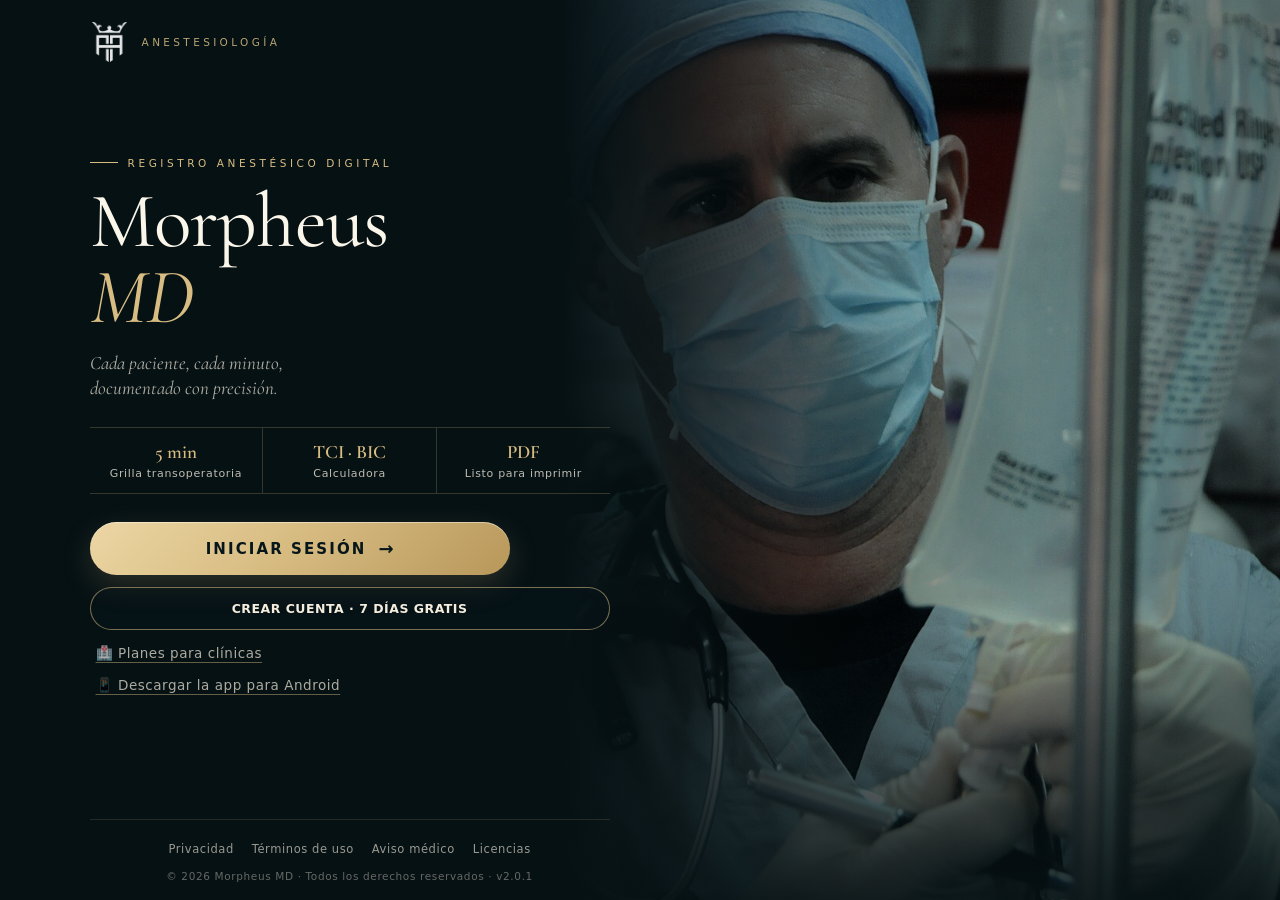
<file: index.html>
<!doctype html>
<html lang="es">
<head>
<meta charset="utf-8">
<meta name="viewport" content="width=device-width, initial-scale=1, viewport-fit=cover">
<meta name="theme-color" content="#0b5563">
<title>Morpheus MD</title>
<link rel="stylesheet" href="css/app.css">
<link rel="manifest" href="manifest.webmanifest">
<link rel="icon" type="image/png" sizes="192x192" href="img/icono-192.png">
<link rel="apple-touch-icon" href="img/icono-192.png">
<meta name="apple-mobile-web-app-capable" content="yes">
<meta name="mobile-web-app-capable" content="yes">
<meta name="apple-mobile-web-app-title" content="Morpheus MD">
<meta name="apple-mobile-web-app-status-bar-style" content="black-translucent">
</head>
<body>
<header id="barra">
  <button id="btnAtras" class="icono" aria-label="Atrás" hidden>&#8592;</button>
  <div id="titulo">Morpheus MD</div>
  <button id="btnSOS" class="icono sos" aria-label="Crisis" title="Crisis: algoritmos de emergencia" hidden>SOS</button>
  <button id="btnAjustes" class="icono" aria-label="Ajustes" title="Ajustes: perfil, firma, lugares de trabajo" hidden>&#9881;&#xFE0E;</button>
  <button id="btnMenu" class="icono" aria-label="Menú">&#8942;</button>
</header>
<nav id="secciones" hidden></nav>
<main id="vista"></main>
<div id="pie" hidden>
  <span id="estadoGuardado">Guardado</span>
  <button id="btnPdf" class="primario">Ver / PDF</button>
</div>
<div id="capa" hidden></div>
<div id="aviso" hidden></div>
<script src="lib/jspdf.umd.min.js"></script>
<script src="js/imgs.js"></script>
<script src="js/store.js"></script>
<script src="lib/supabase.js"></script>
<script src="js/nube-config.js"></script>
<script src="js/nube.js"></script>
<script src="js/cuenta.js"></script>
<script src="js/legal.js"></script>
<script src="js/calc.js"></script>
<script src="js/pistas.js"></script>
<script src="js/obs.js"></script>
<script src="js/pdf.js"></script>
<script src="js/visor.js"></script>
<script src="js/fuentes.js"></script>
<script src="js/extras.js"></script>
<script src="js/guias-datos.js"></script>
<script src="js/bloqueos-datos.js"></script>
<script src="js/crisis.js"></script>
<script src="js/app.js"></script>
<script>
  // Versión web: se instala como app y funciona sin internet (no aplica dentro de la app Android)
  if (!window.Nativo && "serviceWorker" in navigator && /^https?:/.test(location.protocol)) {
    // Si llega una versión nueva, la página se recarga sola una vez para usarla (sin tener que cerrar y abrir)
    const habia = !!navigator.serviceWorker.controller; let recargado = false;
    navigator.serviceWorker.addEventListener("controllerchange", () => { if (habia && !recargado) { recargado = true; location.reload(); } });
    window.addEventListener("load", () => navigator.serviceWorker.register("sw.js").then((r) => r.update()).catch(() => {}));
  }
</script>
</body>
</html>
</file>
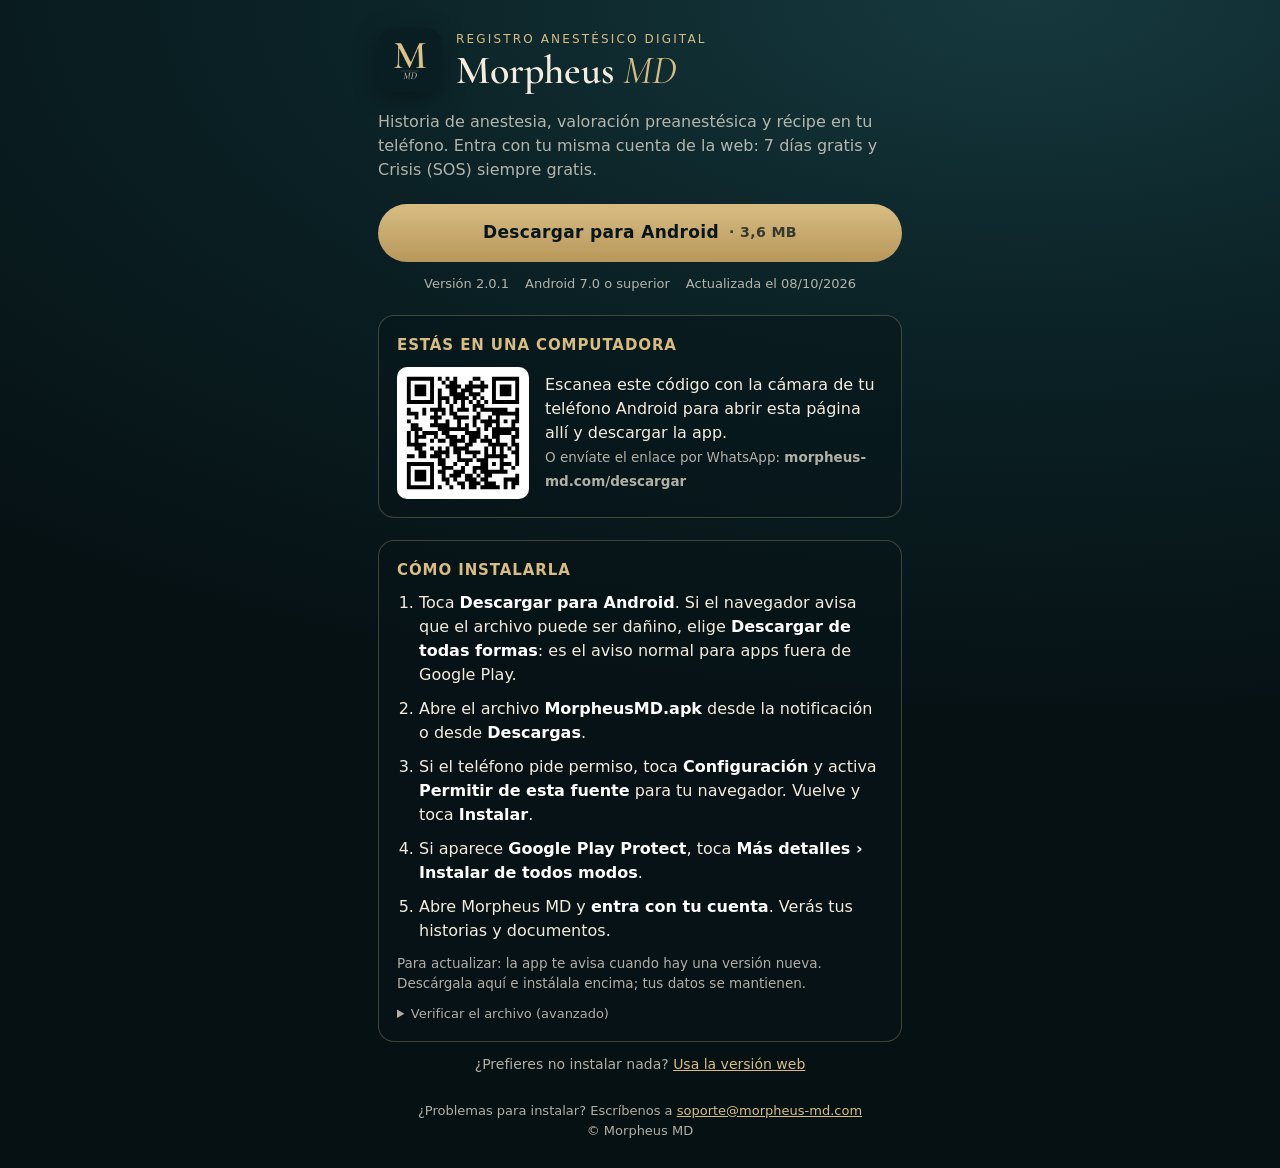
<file: descargar/index.html>
<!doctype html>
<html lang="es">
<head>
<meta charset="utf-8">
<meta name="viewport" content="width=device-width, initial-scale=1, viewport-fit=cover">
<meta name="theme-color" content="#061114">
<title>Descargar Morpheus MD para Android</title>
<meta name="description" content="Registro anestésico digital: historia de anestesia, valoración preanestésica y récipe. Descarga la app para Android.">
<meta property="og:type" content="website">
<meta property="og:url" content="https://morpheus-md.com/descargar/">
<meta property="og:title" content="Morpheus MD para Android">
<meta property="og:description" content="Historia de anestesia, valoración preanestésica y récipe en tu teléfono. 7 días gratis.">
<meta property="og:image" content="https://morpheus-md.com/img/icono-512.png">
<link rel="icon" type="image/png" sizes="192x192" href="/img/icono-192.png">
<style>
@font-face{font-family:'Cormorant';src:url(/fonts/cormorant-garamond-latin-600-normal.woff2) format('woff2');font-weight:600;font-display:swap}
@font-face{font-family:'Cormorant';src:url(/fonts/cormorant-garamond-latin-400-italic.woff2) format('woff2');font-weight:400;font-style:italic;font-display:swap}
:root{--oro:#d8bd83;--oro2:#b8975a;--crema:#f4ecdc;--suave:rgba(244,236,220,.72);--linea:rgba(216,189,131,.28)}
*{box-sizing:border-box}
html,body{margin:0}
body{min-height:100vh;color:var(--crema);font:16px/1.5 system-ui,-apple-system,"Segoe UI",Roboto,sans-serif;
  background:radial-gradient(120% 80% at 80% 0%,#16393e 0%,#0b2226 45%,#061114 100%) fixed;background-color:#061114}
main{max-width:560px;margin:0 auto;padding:calc(env(safe-area-inset-top,0px) + 28px) 18px calc(env(safe-area-inset-bottom,0px) + 28px)}
.marca{display:flex;align-items:center;gap:14px}
.marca img{width:64px;height:64px;border-radius:16px;box-shadow:0 6px 24px rgba(0,0,0,.35)}
.kicker{font-size:12px;letter-spacing:.18em;text-transform:uppercase;color:var(--oro)}
h1{font-family:Cormorant,Georgia,serif;font-weight:600;font-size:40px;line-height:1;margin:2px 0 0}
h1 i{font-weight:400;color:var(--oro)}
.lema{color:var(--suave);margin:18px 0 22px}
.boton{display:flex;align-items:center;justify-content:center;gap:10px;width:100%;padding:16px 18px;border-radius:999px;border:0;
  background:linear-gradient(180deg,var(--oro),var(--oro2));color:#07161a;font-weight:700;font-size:17px;text-decoration:none;letter-spacing:.02em}
.boton small{font-weight:600;opacity:.75}
.sec{display:block;text-align:center;margin:12px 0 0;color:var(--suave);font-size:14px}
.sec a{color:var(--oro)}
.ficha{display:flex;flex-wrap:wrap;gap:6px 16px;justify-content:center;margin:12px 0 0;font-size:13px;color:var(--suave)}
.caja{margin:22px 0 0;padding:18px;border:1px solid var(--linea);border-radius:16px;background:rgba(7,22,26,.45)}
.caja h2{font-size:15px;letter-spacing:.06em;text-transform:uppercase;color:var(--oro);margin:0 0 10px}
ol{margin:0;padding-left:22px}
li{margin:0 0 10px}
li b{color:#fff}
.nota{font-size:13.5px;color:var(--suave);margin:8px 0 0}
.qr{display:flex;gap:16px;align-items:center}
.qr svg{flex:none;width:132px;height:132px;background:#fff;border-radius:10px;padding:6px}
a{color:var(--oro)}
details{margin-top:10px;font-size:13px;color:var(--suave)}
details code{word-break:break-all;font-size:12px}
footer{margin:26px 0 0;text-align:center;font-size:13px;color:var(--suave)}
[hidden]{display:none!important}
</style>
</head>
<body>
<main>
  <div class="marca"><img src="/img/icono-192.png" alt=""><div><div class="kicker">Registro anestésico digital</div><h1>Morpheus <i>MD</i></h1></div></div>
  <p class="lema">Historia de anestesia, valoración preanestésica y récipe en tu teléfono. Entra con tu misma cuenta de la web: 7 días gratis y Crisis (SOS) siempre gratis.</p>

  <section id="enIos" class="caja" hidden>
    <h2>¿Usas iPhone?</h2>
    <p style="margin:0">La app es para Android. En iPhone usa la versión web: abre <a href="/">morpheus-md.com</a> en Safari, toca <b>Compartir › Agregar a inicio</b> y queda como una app más.</p>
  </section>

  <div id="bloqueDescarga">
    <a class="boton" id="btnDescargar" href="/descargar/MorpheusMD.apk" download="MorpheusMD.apk">Descargar para Android <small>· 3,6 MB</small></a>
    <div class="ficha"><span>Versión 2.0.1</span><span>Android 7.0 o superior</span><span>Actualizada el 08/10/2026</span></div>
  </div>

  <section id="enPc" class="caja" hidden>
    <h2>Estás en una computadora</h2>
    <div class="qr"><svg role="img" aria-label="Código QR: morpheus-md.com/descargar" version="1.1" viewBox="0 0 31 31" xmlns="http://www.w3.org/2000/svg"><path d="M1,1H2V2H1zM2,1H3V2H2zM3,1H4V2H3zM4,1H5V2H4zM5,1H6V2H5zM6,1H7V2H6zM7,1H8V2H7zM9,1H10V2H9zM11,1H12V2H11zM13,1H14V2H13zM18,1H19V2H18zM19,1H20V2H19zM23,1H24V2H23zM24,1H25V2H24zM25,1H26V2H25zM26,1H27V2H26zM27,1H28V2H27zM28,1H29V2H28zM29,1H30V2H29zM1,2H2V3H1zM7,2H8V3H7zM10,2H11V3H10zM12,2H13V3H12zM13,2H14V3H13zM17,2H18V3H17zM20,2H21V3H20zM23,2H24V3H23zM29,2H30V3H29zM1,3H2V4H1zM3,3H4V4H3zM4,3H5V4H4zM5,3H6V4H5zM7,3H8V4H7zM11,3H12V4H11zM12,3H13V4H12zM13,3H14V4H13zM14,3H15V4H14zM16,3H17V4H16zM17,3H18V4H17zM18,3H19V4H18zM19,3H20V4H19zM20,3H21V4H20zM21,3H22V4H21zM23,3H24V4H23zM25,3H26V4H25zM26,3H27V4H26zM27,3H28V4H27zM29,3H30V4H29zM1,4H2V5H1zM3,4H4V5H3zM4,4H5V5H4zM5,4H6V5H5zM7,4H8V5H7zM9,4H10V5H9zM12,4H13V5H12zM13,4H14V5H13zM15,4H16V5H15zM16,4H17V5H16zM17,4H18V5H17zM20,4H21V5H20zM23,4H24V5H23zM25,4H26V5H25zM26,4H27V5H26zM27,4H28V5H27zM29,4H30V5H29zM1,5H2V6H1zM3,5H4V6H3zM4,5H5V6H4zM5,5H6V6H5zM7,5H8V6H7zM9,5H10V6H9zM12,5H13V6H12zM13,5H14V6H13zM14,5H15V6H14zM15,5H16V6H15zM17,5H18V6H17zM18,5H19V6H18zM19,5H20V6H19zM23,5H24V6H23zM25,5H26V6H25zM26,5H27V6H26zM27,5H28V6H27zM29,5H30V6H29zM1,6H2V7H1zM7,6H8V7H7zM9,6H10V7H9zM10,6H11V7H10zM11,6H12V7H11zM13,6H14V7H13zM14,6H15V7H14zM15,6H16V7H15zM16,6H17V7H16zM18,6H19V7H18zM20,6H21V7H20zM23,6H24V7H23zM29,6H30V7H29zM1,7H2V8H1zM2,7H3V8H2zM3,7H4V8H3zM4,7H5V8H4zM5,7H6V8H5zM6,7H7V8H6zM7,7H8V8H7zM9,7H10V8H9zM11,7H12V8H11zM13,7H14V8H13zM15,7H16V8H15zM17,7H18V8H17zM19,7H20V8H19zM21,7H22V8H21zM23,7H24V8H23zM24,7H25V8H24zM25,7H26V8H25zM26,7H27V8H26zM27,7H28V8H27zM28,7H29V8H28zM29,7H30V8H29zM9,8H10V9H9zM12,8H13V9H12zM15,8H16V9H15zM18,8H19V9H18zM19,8H20V9H19zM20,8H21V9H20zM1,9H2V10H1zM5,9H6V10H5zM7,9H8V10H7zM8,9H9V10H8zM9,9H10V10H9zM10,9H11V10H10zM12,9H13V10H12zM14,9H15V10H14zM15,9H16V10H15zM16,9H17V10H16zM18,9H19V10H18zM20,9H21V10H20zM21,9H22V10H21zM22,9H23V10H22zM23,9H24V10H23zM24,9H25V10H24zM25,9H26V10H25zM26,9H27V10H26zM29,9H30V10H29zM1,10H2V11H1zM2,10H3V11H2zM3,10H4V11H3zM5,10H6V11H5zM8,10H9V11H8zM10,10H11V11H10zM12,10H13V11H12zM13,10H14V11H13zM19,10H20V11H19zM23,10H24V11H23zM24,10H25V11H24zM25,10H26V11H25zM26,10H27V11H26zM27,10H28V11H27zM28,10H29V11H28zM29,10H30V11H29zM3,11H4V12H3zM7,11H8V12H7zM8,11H9V12H8zM9,11H10V12H9zM13,11H14V12H13zM14,11H15V12H14zM15,11H16V12H15zM16,11H17V12H16zM18,11H19V12H18zM19,11H20V12H19zM22,11H23V12H22zM24,11H25V12H24zM29,11H30V12H29zM1,12H2V13H1zM8,12H9V13H8zM11,12H12V13H11zM14,12H15V13H14zM18,12H19V13H18zM20,12H21V13H20zM21,12H22V13H21zM22,12H23V13H22zM23,12H24V13H23zM24,12H25V13H24zM26,12H27V13H26zM28,12H29V13H28zM29,12H30V13H29zM2,13H3V14H2zM3,13H4V14H3zM7,13H8V14H7zM8,13H9V14H8zM9,13H10V14H9zM10,13H11V14H10zM11,13H12V14H11zM14,13H15V14H14zM16,13H17V14H16zM18,13H19V14H18zM21,13H22V14H21zM22,13H23V14H22zM24,13H25V14H24zM28,13H29V14H28zM2,14H3V15H2zM3,14H4V15H3zM4,14H5V15H4zM9,14H10V15H9zM10,14H11V15H10zM11,14H12V15H11zM12,14H13V15H12zM13,14H14V15H13zM14,14H15V15H14zM15,14H16V15H15zM16,14H17V15H16zM19,14H20V15H19zM21,14H22V15H21zM23,14H24V15H23zM24,14H25V15H24zM25,14H26V15H25zM26,14H27V15H26zM27,14H28V15H27zM28,14H29V15H28zM29,14H30V15H29zM1,15H2V16H1zM3,15H4V16H3zM5,15H6V16H5zM6,15H7V16H6zM7,15H8V16H7zM8,15H9V16H8zM10,15H11V16H10zM11,15H12V16H11zM16,15H17V16H16zM17,15H18V16H17zM18,15H19V16H18zM19,15H20V16H19zM23,15H24V16H23zM24,15H25V16H24zM25,15H26V16H25zM26,15H27V16H26zM27,15H28V16H27zM29,15H30V16H29zM1,16H2V17H1zM3,16H4V17H3zM4,16H5V17H4zM5,16H6V17H5zM8,16H9V17H8zM11,16H12V17H11zM12,16H13V17H12zM13,16H14V17H13zM15,16H16V17H15zM17,16H18V17H17zM18,16H19V17H18zM19,16H20V17H19zM21,16H22V17H21zM23,16H24V17H23zM24,16H25V17H24zM28,16H29V17H28zM29,16H30V17H29zM1,17H2V18H1zM3,17H4V18H3zM7,17H8V18H7zM9,17H10V18H9zM10,17H11V18H10zM12,17H13V18H12zM13,17H14V18H13zM14,17H15V18H14zM15,17H16V18H15zM17,17H18V18H17zM18,17H19V18H18zM20,17H21V18H20zM21,17H22V18H21zM22,17H23V18H22zM24,17H25V18H24zM28,17H29V18H28zM1,18H2V19H1zM2,18H3V19H2zM3,18H4V19H3zM4,18H5V19H4zM5,18H6V19H5zM12,18H13V19H12zM13,18H14V19H13zM16,18H17V19H16zM17,18H18V19H17zM22,18H23V19H22zM23,18H24V19H23zM24,18H25V19H24zM25,18H26V19H25zM26,18H27V19H26zM28,18H29V19H28zM29,18H30V19H29zM3,19H4V20H3zM4,19H5V20H4zM7,19H8V20H7zM9,19H10V20H9zM11,19H12V20H11zM13,19H14V20H13zM14,19H15V20H14zM15,19H16V20H15zM16,19H17V20H16zM21,19H22V20H21zM23,19H24V20H23zM25,19H26V20H25zM27,19H28V20H27zM29,19H30V20H29zM4,20H5V21H4zM5,20H6V21H5zM8,20H9V21H8zM9,20H10V21H9zM10,20H11V21H10zM11,20H12V21H11zM13,20H14V21H13zM14,20H15V21H14zM16,20H17V21H16zM17,20H18V21H17zM18,20H19V21H18zM19,20H20V21H19zM21,20H22V21H21zM23,20H24V21H23zM25,20H26V21H25zM28,20H29V21H28zM29,20H30V21H29zM1,21H2V22H1zM2,21H3V22H2zM4,21H5V22H4zM5,21H6V22H5zM7,21H8V22H7zM8,21H9V22H8zM9,21H10V22H9zM11,21H12V22H11zM14,21H15V22H14zM18,21H19V22H18zM21,21H22V22H21zM22,21H23V22H22zM23,21H24V22H23zM24,21H25V22H24zM25,21H26V22H25zM26,21H27V22H26zM29,21H30V22H29zM9,22H10V23H9zM10,22H11V23H10zM14,22H15V23H14zM15,22H16V23H15zM16,22H17V23H16zM17,22H18V23H17zM19,22H20V23H19zM20,22H21V23H20zM21,22H22V23H21zM25,22H26V23H25zM29,22H30V23H29zM1,23H2V24H1zM2,23H3V24H2zM3,23H4V24H3zM4,23H5V24H4zM5,23H6V24H5zM6,23H7V24H6zM7,23H8V24H7zM9,23H10V24H9zM10,23H11V24H10zM13,23H14V24H13zM16,23H17V24H16zM20,23H21V24H20zM21,23H22V24H21zM23,23H24V24H23zM25,23H26V24H25zM26,23H27V24H26zM27,23H28V24H27zM29,23H30V24H29zM1,24H2V25H1zM7,24H8V25H7zM10,24H11V25H10zM11,24H12V25H11zM12,24H13V25H12zM15,24H16V25H15zM18,24H19V25H18zM19,24H20V25H19zM20,24H21V25H20zM21,24H22V25H21zM25,24H26V25H25zM28,24H29V25H28zM1,25H2V26H1zM3,25H4V26H3zM4,25H5V26H4zM5,25H6V26H5zM7,25H8V26H7zM9,25H10V26H9zM10,25H11V26H10zM13,25H14V26H13zM14,25H15V26H14zM15,25H16V26H15zM18,25H19V26H18zM20,25H21V26H20zM21,25H22V26H21zM22,25H23V26H22zM23,25H24V26H23zM24,25H25V26H24zM25,25H26V26H25zM26,25H27V26H26zM1,26H2V27H1zM3,26H4V27H3zM4,26H5V27H4zM5,26H6V27H5zM7,26H8V27H7zM10,26H11V27H10zM12,26H13V27H12zM13,26H14V27H13zM14,26H15V27H14zM16,26H17V27H16zM17,26H18V27H17zM19,26H20V27H19zM21,26H22V27H21zM22,26H23V27H22zM29,26H30V27H29zM1,27H2V28H1zM3,27H4V28H3zM4,27H5V28H4zM5,27H6V28H5zM7,27H8V28H7zM10,27H11V28H10zM11,27H12V28H11zM13,27H14V28H13zM16,27H17V28H16zM17,27H18V28H17zM18,27H19V28H18zM20,27H21V28H20zM21,27H22V28H21zM26,27H27V28H26zM27,27H28V28H27zM28,27H29V28H28zM29,27H30V28H29zM1,28H2V29H1zM7,28H8V29H7zM11,28H12V29H11zM14,28H15V29H14zM15,28H16V29H15zM17,28H18V29H17zM18,28H19V29H18zM19,28H20V29H19zM21,28H22V29H21zM22,28H23V29H22zM23,28H24V29H23zM26,28H27V29H26zM28,28H29V29H28zM29,28H30V29H29zM1,29H2V30H1zM2,29H3V30H2zM3,29H4V30H3zM4,29H5V30H4zM5,29H6V30H5zM6,29H7V30H6zM7,29H8V30H7zM9,29H10V30H9zM12,29H13V30H12zM15,29H16V30H15zM17,29H18V30H17zM18,29H19V30H18zM20,29H21V30H20zM21,29H22V30H21zM22,29H23V30H22zM23,29H24V30H23zM24,29H25V30H24zM26,29H27V30H26zM28,29H29V30H28z" id="qr-path" fill="#000000" fill-opacity="1" fill-rule="nonzero" stroke="none"/></svg><p style="margin:0">Escanea este código con la cámara de tu teléfono Android para abrir esta página allí y descargar la app.<br><span class="nota">O envíate el enlace por WhatsApp: <b>morpheus-md.com/descargar</b></span></p></div>
  </section>

  <section class="caja">
    <h2>Cómo instalarla</h2>
    <ol>
      <li>Toca <b>Descargar para Android</b>. Si el navegador avisa que el archivo puede ser dañino, elige <b>Descargar de todas formas</b>: es el aviso normal para apps fuera de Google Play.</li>
      <li>Abre el archivo <b>MorpheusMD.apk</b> desde la notificación o desde <b>Descargas</b>.</li>
      <li>Si el teléfono pide permiso, toca <b>Configuración</b> y activa <b>Permitir de esta fuente</b> para tu navegador. Vuelve y toca <b>Instalar</b>.</li>
      <li>Si aparece <b>Google Play Protect</b>, toca <b>Más detalles › Instalar de todos modos</b>.</li>
      <li>Abre Morpheus MD y <b>entra con tu cuenta</b>. Verás tus historias y documentos.</li>
    </ol>
    <p class="nota">Para actualizar: la app te avisa cuando hay una versión nueva. Descárgala aquí e instálala encima; tus datos se mantienen.</p>
    <details><summary>Verificar el archivo (avanzado)</summary><p>SHA-256 de MorpheusMD.apk 2.0.1:<br><code>479e29d07cc01ac89b87a7c1489124131b8cde2b0f2363e4a2d1603e81bd4165</code></p></details>
  </section>

  <p class="sec">¿Prefieres no instalar nada? <a href="/">Usa la versión web</a></p>
  <footer>¿Problemas para instalar? Escríbenos a <a href="mailto:soporte@morpheus-md.com">soporte@morpheus-md.com</a><br>© Morpheus MD</footer>
</main>
<script>
(function () {
  var ua = navigator.userAgent || '';
  var android = /Android/i.test(ua);
  var ios = /iPhone|iPad|iPod/i.test(ua) || (navigator.platform === 'MacIntel' && navigator.maxTouchPoints > 1);
  if (ios) { document.getElementById('enIos').hidden = false; document.getElementById('bloqueDescarga').hidden = true; }
  else if (!android) document.getElementById('enPc').hidden = false;
})();
</script>
</body>
</html>
</file>
<file: css/app.css>
[hidden]{display:none!important}
:root{
  --pri:#0b5563; --pri2:#0e7285; --acento:#e8f4f6; --fondo:#f3f6f7; --tarjeta:#fff;
  --texto:#1b2528; --suave:#5f6f74; --borde:#d5dfe2; --peligro:#b3261e; --ok:#1e7d3a;
  --radio:12px;
}
*{box-sizing:border-box;-webkit-tap-highlight-color:transparent}
html,body{margin:0;padding:0;background:var(--fondo);color:var(--texto);
  font-family:system-ui,-apple-system,"Segoe UI",Roboto,sans-serif;font-size:16px}
button{font:inherit;cursor:pointer}
#barra{position:sticky;top:0;z-index:20;display:flex;align-items:center;gap:6px;
  background:var(--pri);color:#fff;padding:10px 8px;min-height:56px;padding-top:max(10px,env(safe-area-inset-top))}
#titulo{flex:1;font-weight:600;font-size:18px;white-space:nowrap;overflow:hidden;text-overflow:ellipsis;padding-left:6px}
.icono{background:none;border:0;color:inherit;font-size:24px;width:44px;height:44px;border-radius:50%}
.icono:active{background:rgba(255,255,255,.15)}
#secciones{position:sticky;top:56px;z-index:19;display:flex;gap:6px;overflow-x:auto;
  background:#fff;padding:8px;border-bottom:1px solid var(--borde);scrollbar-width:none}
#secciones::-webkit-scrollbar{display:none}
#secciones button{flex:0 0 auto;border:1px solid var(--borde);background:#fff;border-radius:18px;
  padding:6px 12px;font-size:14px;color:var(--texto)}
#secciones button.activo{background:var(--pri);border-color:var(--pri);color:#fff}
#vista{padding:12px 12px 96px;max-width:760px;margin:0 auto}
#pie{position:fixed;left:0;right:0;bottom:0;z-index:20;display:flex;align-items:center;gap:10px;
  background:#fff;border-top:1px solid var(--borde);padding:10px 14px;padding-bottom:max(10px,env(safe-area-inset-bottom))}
#estadoGuardado{flex:1;color:var(--suave);font-size:13px}
.primario{background:var(--pri);color:#fff;border:0;border-radius:10px;padding:11px 20px;font-weight:600}
.primario:active{background:var(--pri2)}
.secundario{background:#fff;color:var(--pri);border:1px solid var(--pri);border-radius:10px;padding:10px 16px;font-weight:600}
.peligro{background:#fff;color:var(--peligro);border:1px solid var(--peligro);border-radius:10px;padding:10px 16px}
.chico{padding:6px 10px;font-size:13px;border-radius:8px}

.tarjeta{background:var(--tarjeta);border-radius:var(--radio);padding:14px;margin-bottom:12px;
  box-shadow:0 1px 2px rgba(0,0,0,.06);border:1px solid #e3eaec}
.tarjeta h2{margin:0 0 12px;font-size:16px;color:var(--pri);text-transform:uppercase;letter-spacing:.3px}
.tarjeta h3{margin:14px 0 8px;font-size:14px;color:var(--suave)}
.rejilla{display:grid;grid-template-columns:repeat(auto-fill,minmax(140px,1fr));gap:10px}
.rejilla.ancha{grid-template-columns:repeat(auto-fill,minmax(220px,1fr))}
.campo{display:flex;flex-direction:column;gap:4px;min-width:0}
.campo.completo{grid-column:1/-1}
.campo>span{font-size:12.5px;color:var(--suave);font-weight:500}
.campo input,.campo select,.campo textarea{font:inherit;font-size:16px;padding:10px;border:1px solid var(--borde);
  border-radius:9px;background:#fff;color:var(--texto);width:100%;min-width:0}
.campo input:focus,.campo select:focus,.campo textarea:focus{outline:2px solid var(--pri2);border-color:transparent}
.campo textarea{min-height:90px;resize:vertical}
.con-unidad{display:flex;align-items:center;gap:6px}
.con-unidad input{flex:1}
.con-unidad em{font-style:normal;color:var(--suave);font-size:13px;white-space:nowrap}
.calc input{background:var(--acento)}
.nota{font-size:12.5px;color:var(--suave);margin:6px 0 0}

.opciones{display:flex;flex-wrap:wrap;gap:8px}
.opcion{border:1px solid var(--borde);background:#fff;border-radius:22px;padding:8px 14px;font-size:15px;color:var(--texto);
  display:inline-flex;align-items:center;gap:6px;user-select:none}
.opcion.sel{background:var(--pri);color:#fff;border-color:var(--pri)}
.opcion img{height:44px;border-radius:6px;background:#fff}
.opcion.img{flex-direction:column;border-radius:12px;padding:8px}
.grupo{margin-bottom:12px}
.grupo>.etq{font-size:12.5px;color:var(--suave);font-weight:500;margin-bottom:6px}
.check{display:flex;align-items:center;gap:10px;padding:9px 4px;border-bottom:1px solid #eef2f3;font-size:15px}
.check:last-child{border-bottom:0}
.check input[type=checkbox]{width:22px;height:22px;accent-color:var(--pri);flex:0 0 auto}
.check .det{flex:1;display:flex;gap:6px;align-items:center}
.check .det input{flex:1;font:inherit;font-size:15px;padding:8px;border:1px solid var(--borde);border-radius:8px;min-width:0}
.check .det em{font-style:normal;color:var(--suave);font-size:13px}
.check label{flex:0 0 auto;min-width:120px}
.subbloque{border-left:3px solid var(--acento);padding-left:10px;margin:8px 0 4px}

.tabla{width:100%;border-collapse:collapse;font-size:14px}
.tabla th,.tabla td{border:1px solid var(--borde);padding:0;text-align:center}
.tabla th{background:var(--acento);font-weight:600;padding:6px 4px;font-size:12.5px}
.tabla td.etq{text-align:left;padding:6px;font-size:13px;background:#fafcfc;white-space:nowrap}
.tabla td input{width:100%;border:0;padding:9px 4px;font:inherit;font-size:15px;text-align:center;background:transparent;min-width:44px}
.tabla td input:focus{outline:2px solid var(--pri2)}
.tabla tr.sub td{background:#f0f4f5;font-weight:600;padding:7px 4px}
.tabla tr.total td{background:var(--pri);color:#fff;font-weight:600;padding:7px 4px}
.desplaza{overflow-x:auto}

.lista{list-style:none;margin:0;padding:0}
.item{background:#fff;border:1px solid #e3eaec;border-radius:12px;padding:12px 14px;margin-bottom:10px;display:flex;gap:10px;align-items:center}
.item .txt{flex:1;min-width:0}
.item b{display:block;white-space:nowrap;overflow:hidden;text-overflow:ellipsis}
.item small{color:var(--suave);display:block;margin-top:2px;white-space:nowrap;overflow:hidden;text-overflow:ellipsis}
.buscar{width:100%;font:inherit;padding:12px 14px;border:1px solid var(--borde);border-radius:12px;margin-bottom:12px;background:#fff}
.fab{position:fixed;right:18px;bottom:22px;z-index:21;background:var(--pri);color:#fff;border:0;border-radius:18px;
  padding:16px 22px;font-size:16px;font-weight:600;box-shadow:0 4px 12px rgba(0,0,0,.25)}
.vacio{text-align:center;color:var(--suave);padding:40px 20px}
.vacio b{display:block;font-size:18px;color:var(--texto);margin-bottom:6px}

#capa{position:fixed;inset:0;z-index:40;background:rgba(0,0,0,.45);display:flex;align-items:flex-end;justify-content:center}
.hoja{background:#fff;width:100%;max-width:640px;max-height:92vh;overflow:auto;border-radius:18px 18px 0 0;padding:16px;
  padding-bottom:max(16px,env(safe-area-inset-bottom))}
.hoja h2{margin:0 0 12px;font-size:18px}
.hoja .acciones{display:flex;gap:10px;justify-content:flex-end;margin-top:14px;flex-wrap:wrap}
.menu button{display:block;width:100%;text-align:left;background:none;border:0;padding:14px 8px;font-size:16px;border-bottom:1px solid #eef2f3;color:var(--texto)}
#aviso{position:fixed;left:50%;bottom:90px;transform:translateX(-50%);z-index:50;background:#263238;color:#fff;
  padding:10px 16px;border-radius:10px;font-size:14px;max-width:90vw}

.segmento{display:flex;border:1px solid var(--pri);border-radius:10px;overflow:hidden}
.segmento button{flex:1;border:0;background:#fff;color:var(--pri);padding:9px 4px;font-size:14px}
.segmento button.sel{background:var(--pri);color:#fff}
.registro{display:flex;align-items:center;gap:10px;padding:10px;border:1px solid #e3eaec;border-radius:10px;margin-bottom:8px;background:#fff}
.registro .hora{font-weight:700;color:var(--pri);min-width:52px}
.registro .datos{flex:1;font-size:13.5px;color:var(--texto);line-height:1.35}
.grafica{width:100%;background:#fff;border:1px solid var(--borde);border-radius:10px}
.fila-btn{display:flex;gap:8px;flex-wrap:wrap;margin-top:10px}
.firma{width:100%;height:190px;border:1px dashed var(--pri);border-radius:10px;background:#fff;touch-action:none;display:block}
.firma-img{max-width:100%;max-height:140px;border:1px solid var(--borde);border-radius:8px;background:#fff}
.logo-prev{height:56px;max-width:120px;object-fit:contain;border:1px solid var(--borde);border-radius:8px;background:#fff;padding:4px}
.chipsede{display:inline-block;font-size:11.5px;background:var(--acento);color:var(--pri);padding:2px 8px;border-radius:10px;margin-top:4px}
.leyenda{font-size:12px;color:var(--suave);display:flex;gap:12px;flex-wrap:wrap;margin-top:6px}
.leyenda i{font-style:normal;font-weight:700}
.check{flex-wrap:wrap}
.check .det{flex:1 1 170px;min-width:0}
.con-unidad input[type=time]{min-width:112px}
.rejilla.tiempos{grid-template-columns:repeat(auto-fill,minmax(230px,1fr))}
.check .det{flex:1 1 110px}
.tabla{table-layout:fixed}
.tabla td.etq{white-space:normal;word-break:break-word;line-height:1.2}
.tabla th input{width:100%;min-width:0;border:0;background:transparent;text-align:center}
.tabla td input{min-width:0}
.tabla.ab{min-width:600px}
.tabla tr.total td{font-size:12.5px}

.formula{background:#f4f8f9;border:1px solid var(--borde);border-left:4px solid var(--pri);border-radius:8px;padding:10px 12px;margin:10px 0;font-family:ui-monospace,Menlo,Consolas,monospace;font-size:13.5px;white-space:pre-wrap;color:var(--texto)}

.pista{border:1px solid #e3eaec;border-left:5px solid #607d8b;border-radius:10px;padding:10px 12px;margin-bottom:12px;background:#fff}
.pista-t{display:flex;justify-content:space-between;gap:8px;font-weight:600;margin-bottom:8px;color:var(--suave)}
.pista-t b{font-size:15px}
.punto{display:inline-block;width:10px;height:10px;border-radius:50%;margin-right:2px}
.evento{display:flex;align-items:center;gap:10px;padding:6px 0;border-bottom:1px solid #eef2f3;font-size:14px}
.evento span{flex:1}
.evento .icono{width:34px;height:34px;font-size:16px;color:var(--pri)}
.selpista{font:inherit;font-size:16px;padding:10px;border:1px solid var(--borde);border-radius:9px;width:100%;background:#fff}

#visor{position:fixed;inset:0;z-index:45;background:#525659;display:flex;flex-direction:column}
.vs-barra{display:flex;align-items:center;gap:4px;background:var(--pri);color:#fff;padding:6px 6px;padding-top:max(6px,env(safe-area-inset-top));min-height:52px}
.vs-tit{flex:1;font-weight:600;font-size:15px;white-space:nowrap;overflow:hidden;text-overflow:ellipsis}
#vsZoom{font-size:13px;min-width:44px;text-align:center}
.vs-area{flex:1;overflow:auto;-webkit-overflow-scrolling:touch;touch-action:pan-x pan-y}
.vs-hojas{width:100%;padding:10px;box-sizing:border-box}
.vs-hoja{background:#fff;margin:0 auto 12px;box-shadow:0 2px 8px rgba(0,0,0,.4);width:100%}
.vs-hoja canvas{width:100%;height:100%;display:block}
.vs-cargando{color:#fff;text-align:center;padding:60px 20px;font-size:15px;line-height:1.5}
.vs-acciones{display:grid;grid-template-columns:repeat(4,1fr);gap:6px;background:#fff;padding:8px;padding-bottom:max(8px,env(safe-area-inset-bottom))}
.vs-acciones button{padding:8px 2px;font-size:12px;line-height:1.2;display:flex;flex-direction:column;align-items:center;gap:3px;min-width:0}
.vs-acciones button i{font-style:normal;font-size:20px}

/* ---------- Bienvenida ---------- */
@font-face{font-family:'Cormorant';src:url(../fonts/cormorant-garamond-latin-400-normal.woff2) format('woff2');font-weight:400;font-style:normal;font-display:swap}
@font-face{font-family:'Cormorant';src:url(../fonts/cormorant-garamond-latin-400-italic.woff2) format('woff2');font-weight:400;font-style:italic;font-display:swap}
@font-face{font-family:'Cormorant';src:url(../fonts/cormorant-garamond-latin-600-normal.woff2) format('woff2');font-weight:600;font-style:normal;font-display:swap}
#bienvenida{--oro:#d8bd83;--oro2:#b8975a;--crema:#f4ecdc;--tinta:#07161a;
  position:fixed;inset:0;z-index:30;overflow-y:auto;color:var(--crema);
  background:radial-gradient(120% 80% at 80% 10%,#16393e 0%,#0b2226 45%,#061114 100%);
  display:flex;flex-direction:column;padding:calc(var(--sa-top,0px) + 22px) 26px calc(var(--sa-bottom,0px) + 18px)}
#bienvenida .bv-fondo{position:absolute;inset:0;pointer-events:none;overflow:hidden}
#bienvenida .bv-fondo svg{position:absolute;right:-8%;top:0;height:100%;width:auto;min-width:100%;opacity:.95}
#bienvenida .bv-fondo::after{content:"";position:absolute;inset:0;
  background:linear-gradient(180deg,rgba(6,17,20,0) 30%,rgba(6,17,20,.72) 62%,#061114 92%)}
#bienvenida>*:not(.bv-fondo):not(.bv-foto){position:relative;z-index:1}
.bv-top{display:flex;align-items:center;gap:12px}
.bv-top img{height:40px;width:40px;object-fit:contain;opacity:.9}
.bv-top span{font-size:10.5px;letter-spacing:.32em;text-transform:uppercase;color:var(--oro);opacity:.85}
.bv-centro{margin-top:auto;padding-top:40px}
.bv-kicker{display:flex;align-items:center;gap:10px;font-size:10.5px;letter-spacing:.34em;text-transform:uppercase;color:var(--oro)}
.bv-kicker::before{content:"";width:28px;height:1px;background:var(--oro)}
.bv-titulo{font-family:'Cormorant',Georgia,'Noto Serif',serif;font-weight:400;font-size:52px;line-height:.98;margin:14px 0 14px;letter-spacing:-.01em;color:#fbf6ea}
.bv-titulo i{font-style:italic;color:var(--oro)}
.bv-lema{font-family:'Cormorant',Georgia,serif;font-style:italic;font-size:19px;line-height:1.35;color:rgba(244,236,220,.72);margin:0;max-width:30ch}
.bv-rasgos{display:flex;margin:26px 0 28px;border-top:1px solid rgba(216,189,131,.22);border-bottom:1px solid rgba(216,189,131,.22)}
.bv-rasgos div{flex:1;padding:12px 4px;text-align:center;font-size:11px;letter-spacing:.06em;color:rgba(244,236,220,.78);line-height:1.3}
.bv-rasgos div+div{border-left:1px solid rgba(216,189,131,.22)}
.bv-rasgos b{display:block;font-family:'Cormorant',Georgia,serif;font-weight:600;font-size:19px;letter-spacing:0;color:var(--oro);margin-bottom:2px}
.bv-entrar{width:100%;display:flex;align-items:center;justify-content:center;gap:12px;border:0;border-radius:999px;padding:16px 22px;
  font-size:15px;font-weight:600;letter-spacing:.14em;text-transform:uppercase;color:var(--tinta);
  background:linear-gradient(135deg,#ecd6a4 0%,#d8bd83 45%,#b8975a 100%);box-shadow:0 10px 30px rgba(216,189,131,.18),inset 0 1px 0 rgba(255,255,255,.45)}
.bv-entrar:active{transform:scale(.985)}
.bv-entrar span{font-size:18px;letter-spacing:0}
.bv-sec{display:block;margin:14px auto 0;background:none;border:0;color:rgba(244,236,220,.7);font-size:13.5px;letter-spacing:.04em;text-decoration:underline;text-underline-offset:4px;text-decoration-color:rgba(216,189,131,.45)}
.bv-fila{display:flex;gap:10px;margin-top:12px}
.bv-borde{flex:1;min-width:0;border:1px solid rgba(216,189,131,.55);border-radius:999px;padding:13px 6px;background:rgba(7,22,26,.35);
  color:var(--crema);font-size:clamp(11px,3.2vw,12.5px);font-weight:600;letter-spacing:.04em;text-transform:uppercase;white-space:nowrap}
.bv-borde:active{background:rgba(216,189,131,.14)}
.bv-ayuda{margin:12px 4px 0;text-align:center;font-size:12.5px;line-height:1.4;color:rgba(244,236,220,.62)}
.bv-links2{display:flex;flex-wrap:wrap;justify-content:center;gap:4px 18px;margin-top:12px}
.bv-links2 button{background:none;border:0;padding:6px 2px;color:rgba(244,236,220,.75);font-size:13px;letter-spacing:.04em;text-decoration:underline;text-underline-offset:4px;text-decoration-color:rgba(216,189,131,.45)}
button.enlace{background:none;border:0;padding:0;color:var(--pri);font:inherit;text-decoration:underline;text-underline-offset:3px}
ol.pasos{margin:0 0 8px;padding-left:20px;line-height:1.5}ol.pasos li{margin-bottom:6px}
.bv-pie{margin-top:30px;padding-top:16px;border-top:1px solid rgba(216,189,131,.14);text-align:center}
.bv-links{display:flex;flex-wrap:wrap;justify-content:center;gap:4px 14px}
.bv-links button{background:none;border:0;padding:6px 2px;color:rgba(244,236,220,.62);font-size:11.5px;letter-spacing:.05em}
.bv-links button:active{color:var(--oro)}
.bv-copy{margin-top:8px;font-size:10.5px;letter-spacing:.06em;color:rgba(244,236,220,.4)}
.hoja.legal h2{font-family:'Cormorant',Georgia,serif;font-weight:600;font-size:24px;color:var(--pri)}
.hoja.legal p{line-height:1.5;font-size:14.5px;color:#2a3538;margin:0 0 10px}
@media (prefers-reduced-motion:no-preference){
  #bienvenida .bv-centro>*,#bienvenida .bv-pie{animation:bvSube .9s cubic-bezier(.2,.7,.2,1) both}
  #bienvenida .bv-centro>*:nth-child(2){animation-delay:.08s}#bienvenida .bv-centro>*:nth-child(3){animation-delay:.16s}
  #bienvenida .bv-centro>*:nth-child(4){animation-delay:.24s}#bienvenida .bv-centro>*:nth-child(5){animation-delay:.32s}
  #bienvenida .bv-pie{animation-delay:.45s}
  #bienvenida .bv-fondo svg{animation:bvAparece 1.6s ease both}
}
@keyframes bvSube{from{opacity:0;transform:translateY(14px)}to{opacity:1;transform:none}}
@keyframes bvAparece{from{opacity:0}to{opacity:.95}}
@media (min-height:760px){.bv-titulo{font-size:58px}}
@media (max-height:700px){#bienvenida .bv-mon{display:none}.bv-titulo{font-size:46px}}

/* portada con fotografía */
#bienvenida .bv-foto{position:absolute;inset:0;z-index:0;pointer-events:none;background:#061114;overflow:hidden}
#bienvenida .bv-foto img{position:absolute;left:0;top:0;width:100%;height:72%;object-fit:cover;object-position:50% 15%;
  filter:saturate(.72) contrast(1.06) brightness(.82)}
#bienvenida .bv-foto::before{content:"";position:absolute;inset:0;z-index:1;
  background:linear-gradient(180deg,rgba(6,17,20,.6) 0%,rgba(6,17,20,0) 14%,rgba(6,17,20,0) 30%,rgba(6,17,20,.5) 46%,rgba(6,17,20,.88) 60%,#061114 72%),
             linear-gradient(135deg,rgba(22,57,62,.35),rgba(216,189,131,.10))}
#bienvenida .bv-credito{position:absolute;right:10px;top:calc(var(--sa-top,0px) + 6px);font-size:8.5px;color:rgba(244,236,220,.35);letter-spacing:.04em}

/* ---------- Extras ---------- */
.ex-banner{width:100%;display:flex;align-items:center;justify-content:space-between;gap:10px;margin:0 0 12px;padding:14px 16px;border:0;border-radius:14px;text-align:left;
  color:#f4ecdc;background:linear-gradient(135deg,#0b2226 0%,#16393e 60%,#23484b 100%);box-shadow:0 2px 10px rgba(6,17,20,.18)}
.ex-banner b{display:block;font-family:'Cormorant',Georgia,serif;font-weight:600;font-size:22px;color:#e6cf9c;letter-spacing:.01em}
.ex-banner small{display:block;font-size:12.5px;color:rgba(244,236,220,.78);margin-top:2px}
.ex-banner em{font-style:normal;font-size:11px;letter-spacing:.08em;text-transform:uppercase;color:#d8bd83;white-space:nowrap}
.ex-intro{background:linear-gradient(135deg,#0b2226,#16393e);border:0;color:#f4ecdc}
.ex-intro h2{font-family:'Cormorant',Georgia,serif;text-transform:none;font-size:30px;font-weight:600;color:#fbf6ea;margin:2px 0 6px;letter-spacing:0}
.ex-intro .nota{color:rgba(244,236,220,.75)}
.ex-marca{font-size:10.5px;letter-spacing:.3em;text-transform:uppercase;color:#d8bd83}
.med{border:1px solid var(--borde);border-radius:12px;padding:12px;margin-bottom:10px;background:#fbfdfd}
.rejilla.labs{grid-template-columns:repeat(auto-fill,minmax(78px,1fr))}
.rejilla.labs .campo.doble{grid-column:span 2}
.rejilla.labs input{padding:8px 6px;font-size:15px}

/* ---------- Pantallas grandes (versión web en PC / laptop y tablets apaisadas) ---------- */
@media (min-width: 900px) {
  #vista { max-width: 1080px; padding: 18px 24px 110px; }
  #secciones { justify-content: center; flex-wrap: wrap; }
  #capa { align-items: center; }
  .hoja { border-radius: 18px; max-height: 86vh; max-width: 720px; }
  .rejilla.ancha { grid-template-columns: repeat(auto-fill, minmax(260px, 1fr)); }
  #pie { padding-left: max(24px, calc((100vw - 1080px) / 2 + 24px)); padding-right: max(24px, calc((100vw - 1080px) / 2 + 24px)); }
  .fab { right: max(24px, calc((100vw - 1080px) / 2 + 24px)); }
  /* portada: foto a la derecha y texto a la izquierda */
  #bienvenida { padding-left: 7vw; padding-right: 7vw; }
  #bienvenida .bv-foto img { left: auto; right: 0; width: 58%; height: 100%; object-position: 50% 20%; }
  #bienvenida .bv-foto::before { background: linear-gradient(90deg, #061114 0%, #061114 44%, rgba(6,17,20,.82) 52%, rgba(6,17,20,.35) 64%, rgba(6,17,20,.12) 80%, rgba(6,17,20,.3) 100%),
                                             linear-gradient(0deg, rgba(6,17,20,.85) 0%, rgba(6,17,20,0) 30%); }
  #bienvenida .bv-centro { max-width: 520px; margin-top: auto; margin-bottom: auto; padding-top: 0; }
  #bienvenida .bv-pie { max-width: 520px; }
  #bienvenida .bv-titulo { font-size: 78px !important; }
  .bv-entrar { max-width: 420px; }
  .bv-sec { margin-left: 0; }
}
/* medicación coadyuvante */
.coad{padding:8px 0 10px;border-bottom:1px solid var(--borde)}
.coad:last-of-type{border-bottom:0}
.coad-med{display:flex;gap:6px;align-items:center;margin:6px 0 6px 30px}
.coad-med input,.coad-med select{min-width:0;font-size:15px;padding:8px;border:1px solid var(--borde);border-radius:8px;background:#fff;color:var(--texto)}
.coad-med input:first-child{flex:1}
.coad-med .dosis{flex:0 0 64px;text-align:right}
.coad-med select{flex:0 0 70px}
.coad-med .quitar{flex:0 0 34px;height:34px;border-radius:50%;border:1px solid var(--borde);background:#fff;color:#a33;font-size:20px;line-height:1;padding:0}
.coad-chips{margin:6px 0 2px 30px;gap:6px}
.opcion.chico{padding:5px 11px;font-size:13px}
/* nombres guardados del equipo */
.nombres{display:flex;flex-wrap:wrap;gap:6px;margin:-2px 0 10px}
.nombres .opcion{padding:4px 10px;font-size:13px}
.nombres .opcion.sel{background:var(--pri);color:#fff}
.nombres .editar{border-style:dashed;color:var(--suave,#667)}
/* vía / catéter por botones */
.via{display:flex;flex-direction:column;gap:8px;margin:2px 0 4px}
.via-fila{display:flex;flex-wrap:wrap;align-items:center;gap:8px}
.via-fila>span{flex:0 0 96px;font-size:14px;color:var(--suave,#5b6770)}
.via .segmento button{padding:7px 12px;font-size:14px}
/* inducción y reversión: dosis por peso */
.ind-med{margin-left:0}
.ind-med .letra{flex:0 0 22px;font-size:13px;color:var(--suave)}
.ind-chips{margin-left:0}
.guia-dosis{margin:0 0 8px 28px;font-size:12.5px;line-height:1.45}
.guia-dosis:empty{display:none}
.rev .rev-med .dosis{flex:0 0 96px}
.rev .rev-med select{flex:0 0 78px}
.opcion.chico small{font-size:11.5px}
.opcion.dos{display:inline-flex;flex-direction:column;align-items:center;line-height:1.2;padding:5px 10px}
.opcion.dos small{display:block;font-size:11px;opacity:.7}
.opcion.dos small:empty{display:none}
.guia-dosis details{margin-top:2px}
.guia-dosis summary{cursor:pointer;color:var(--pri);font-weight:600;display:inline}
.guia-dosis details[open] summary{margin-right:6px}
/* guías de consulta */
.item .flecha{color:var(--suave);font-size:22px;margin-left:auto}
.guia-cab h2{margin-bottom:6px}
.guia-resumen{margin:0;font-size:15px;line-height:1.5}
.guia-items{margin:0;padding-left:18px;line-height:1.5}
.guia-items li{margin:0 0 7px}
.guia-alerta{border-left:4px solid #b3261e;background:#fdf3f2}
.guia-alerta h2{color:#b3261e}
.guia-tabla{font-size:13px;width:100%;table-layout:auto}
.guia-tabla.ancha{min-width:520px}
.guia-tabla th{text-align:left;vertical-align:bottom}
.guia-tabla td,.guia-tabla th{padding:5px 6px}
.guia-tabla td{text-align:left;vertical-align:top;line-height:1.4;overflow-wrap:anywhere}
.guia-tabla td:first-child{font-weight:600;min-width:72px;max-width:34%}
.guia-fuentes{margin:0;padding-left:18px;font-size:13px;line-height:1.5}
.guia-fuentes li{margin-bottom:6px;overflow-wrap:anywhere}
.enlace-txt{color:var(--suave)}

/* Calculadora TIVA · TCI · BIC */
.calc-tabs button{font-size:16px;font-weight:600;padding:11px 4px}
.bio{display:grid;grid-template-columns:repeat(auto-fill,minmax(104px,1fr));gap:8px;margin-top:10px}
.bio-t{background:var(--acento);border-radius:10px;padding:8px 10px;display:flex;flex-direction:column;gap:2px}
.bio-t b{font-size:18px;color:var(--pri)}
.bio-t b em{font-style:normal;font-size:12px;color:var(--suave);font-weight:400}
.bio-t small{font-size:11.5px;color:var(--suave);line-height:1.25}
input.grande{font-weight:700;font-size:17px;color:var(--pri)}
.calc-resumen{background:var(--acento);border-radius:10px;padding:10px 12px;margin-bottom:10px}
.opcion[disabled]{opacity:.4}

/* Modo crisis */
#btnSOS{font-weight:800;font-size:13px;letter-spacing:.5px;color:#fff;background:#c62828;border-radius:8px;padding:6px 9px;margin-right:4px;width:auto;height:auto}
#btnSOS.activa{animation:sosPulso 1.2s infinite}
@keyframes sosPulso{0%,100%{box-shadow:0 0 0 0 rgba(255,255,255,.7)}50%{box-shadow:0 0 0 6px rgba(255,255,255,0)}}
.cr-cab{position:sticky;top:var(--barra-h,64px);z-index:5;background:#8e1c1c;color:#fff;border-radius:0 0 14px 14px;padding:10px 12px 12px;margin:-4px -2px 12px;box-shadow:0 3px 10px rgba(0,0,0,.2)}
.cr-tit b{display:block;font-size:16px}.cr-tit small{opacity:.85;font-size:12px}
.cr-relojes{display:grid;grid-template-columns:repeat(auto-fit,minmax(96px,1fr));gap:8px;margin-top:8px}
.cr-r{background:rgba(255,255,255,.14);border-radius:10px;padding:6px 8px}
.cr-r small{display:block;font-size:11px;opacity:.85}.cr-r b{font-size:24px;font-variant-numeric:tabular-nums;letter-spacing:.5px}
.cr-r.aviso{background:#f9a825;color:#222}.cr-r.alerta{background:#fff;color:#b71c1c;animation:sosPulso 1s infinite}
.cr-barra{height:5px;background:rgba(255,255,255,.25);border-radius:3px;margin-top:4px;overflow:hidden}.cr-barra i{display:block;height:100%;width:0;background:#fff}
.cr-paso{border:2px solid #c62828}
.cr-paso h2{color:#b71c1c}
.cr-items{margin:0;padding-left:20px;line-height:1.5}.cr-items li{margin:4px 0}
.cr-bot{display:flex;flex-direction:column;gap:8px;margin-top:12px}.cr-bot button{font-size:16px;padding:13px 10px;width:100%}
button.ok{background:#2e7d32;color:#fff;border-color:#2e7d32}
.cr-rap{display:grid;grid-template-columns:repeat(auto-fill,minmax(140px,1fr));gap:8px}.cr-rap button{padding:12px 6px;font-size:14.5px}
.cr-rap em{font-style:normal;background:var(--pri);color:#fff;border-radius:9px;padding:0 6px;margin-left:4px;font-size:12px}
.cr-ref summary{font-weight:700;color:var(--pri);cursor:pointer}
.cr-log{list-style:none;margin:0;padding:0;max-height:260px;overflow:auto;font-size:14px}.cr-log li{padding:5px 0;border-bottom:1px solid #eee}.cr-log b{font-variant-numeric:tabular-nums;margin-right:6px}
.cr-escalera{list-style:none;margin:6px 0;padding:0;counter-reset:e}
.cr-escalera li{margin:3px 0;padding:6px 10px;border-radius:8px;color:#fff;background:hsl(calc(45 - var(--n) * 6),85%,calc(52% - var(--n) * 2.5%));margin-left:calc(var(--n) * 10px)}
.cr-activa{border:2px solid #c62828}
/* Bloqueos regionales */
.bq-tabs{display:flex;gap:6px;overflow-x:auto;scrollbar-width:none;padding-bottom:2px;margin:0 -2px}
.bq-tabs::-webkit-scrollbar{display:none}
.bq-tabs .opcion{flex:0 0 auto;padding:7px 12px;font-size:14px}
.bq-ico{color:var(--pri2);font-size:13px;margin-right:6px}
.bq-fig{margin:0 0 14px}
.bq-fig img{width:100%;height:auto;border-radius:8px;border:1px solid var(--borde);background:#000;display:block;cursor:zoom-in}
.bq-fig figcaption{font-size:13.5px;line-height:1.45;margin-top:6px}
.bq-fig figcaption small{display:block;color:var(--suave);font-size:11.5px;margin-top:4px;line-height:1.4;word-break:break-word}
.bq-dl{margin:0}
.bq-dl dt{font-size:12.5px;color:var(--suave);font-weight:600;margin-top:8px}
.bq-dl dd{margin:2px 0 0;line-height:1.45}
a.secundario{display:inline-block;text-decoration:none;font-size:14px}
.bq-res{margin-top:12px}
.bq-barra{height:10px;border-radius:6px;background:var(--acento);overflow:hidden;margin:12px 0 4px}
.bq-barra div{height:100%;background:var(--ok)}
.bq-barra.ojo div{background:#c77700}.bq-barra.mal div{background:var(--peligro)}
.bq-total{margin:4px 0 6px;font-size:15px}.bq-total.mal{color:var(--peligro);font-weight:600}.bq-total.ojo{color:#8a5300}
.bq-avisos{font-size:12.5px;color:var(--suave)}
.bq-zoom{overflow:auto;max-height:70vh;margin:-4px -4px 8px;-webkit-overflow-scrolling:touch}
.bq-zoom img{width:100%;display:block;cursor:zoom-in}
.bq-zoom img.grande{width:220%;max-width:none;cursor:zoom-out}
ol.guia-items{padding-left:22px}
.bq-item b{white-space:normal;line-height:1.3}
.bq-item small.bq-res1{white-space:normal;display:-webkit-box;-webkit-line-clamp:2;-webkit-box-orient:vertical}
/* Mi farmacia en mezclas */
.bq-nd{opacity:.5}
.bq-ndt{display:inline-block;margin-left:6px;font-size:11px;color:var(--suave);border:1px solid var(--borde);border-radius:8px;padding:0 6px;vertical-align:1px}
/* Asistente de configuración */
.cf-pasos{display:flex;gap:6px;margin:0 0 12px;flex-wrap:wrap}
.cf-pasos span{font-size:12.5px;padding:5px 10px;border-radius:14px;background:#fff;border:1px solid var(--borde);color:var(--suave)}
.cf-pasos span.act{background:var(--pri);color:#fff;border-color:var(--pri)}
.cf-pasos span.hecho{color:var(--pri);border-color:var(--pri)}
/* Recorrido guiado */
#tour{position:fixed;inset:0;z-index:9999}
#tour.sin-hueco{background:rgba(10,20,24,.62)}
.tr-hueco{position:fixed;border-radius:14px;box-shadow:0 0 0 9999px rgba(10,20,24,.62);pointer-events:none;transition:all .2s}
.tr-globo{position:fixed;left:16px;right:16px;max-width:440px;margin:0 auto;background:#fff;border-radius:14px;padding:16px 16px 12px;box-shadow:0 10px 30px rgba(0,0,0,.3)}
.tr-globo.centro{top:50%;transform:translateY(-50%)}
.tr-globo h3{margin:4px 0 6px;font-size:17px;color:var(--pri)}
.tr-globo p{margin:0 0 12px;line-height:1.45;font-size:14.5px}
.tr-paso{font-size:12px;color:var(--suave)}
.tr-bot{display:flex;justify-content:space-between;align-items:center;gap:8px}
/* Avisos de primera vez y guía de uso */
.tarjeta.tip{border-left:4px solid var(--pri2);background:#f3fafb}
.tarjeta.tip p{margin:6px 0 10px;font-size:14px;line-height:1.45}
.ay-tema>summary{font-weight:700;color:var(--pri);cursor:pointer;font-size:15.5px;padding:2px 0}
.ay-tema[open]>summary{margin-bottom:8px}
/* Menú por grupos y botón de ajustes */
.menu-sec{font-size:11.5px;font-weight:700;letter-spacing:.6px;text-transform:uppercase;color:var(--pri2);padding:14px 8px 4px}
.menu-sec:first-child{padding-top:2px}
#btnAjustes{font-size:21px}
#btnAjustes.activo{background:rgba(255,255,255,.18);border-radius:8px}
.aj-tabs{margin:0 0 12px}
/* 2.0: suscripción y administración */
.lic-banner{display:block;width:100%;text-align:left;border:1px solid #b9dde3;background:#e8f6f8;color:var(--texto);border-radius:12px;padding:10px 14px;margin:0 0 12px;font:inherit;cursor:pointer}
.lic-banner b{display:block;color:var(--pri)}
.lic-banner small{display:block;color:var(--suave);margin-top:2px}
.lic-banner.lic-mal{background:#fdecea;border-color:#f3b8b2}
.lic-banner.lic-mal b{color:var(--peligro)}
.planes{display:flex;gap:10px;flex-wrap:wrap}
.plan{flex:1;min-width:140px;border:1px solid var(--borde);border-radius:12px;padding:12px;background:#fff}
.plan b{display:block;color:var(--pri);font-size:16px}
.plan span{display:block;margin-top:4px}
.estado-pago{font-size:12px;border-radius:10px;padding:3px 8px;background:#eef2f3;color:var(--suave);white-space:nowrap}
.estado-pago.aprobado{background:#e6f4ea;color:var(--ok)}
.estado-pago.rechazado{background:#fdecea;color:var(--peligro)}
.estado-pago.pendiente{background:#fff4e0;color:#8a5300}
.adm-bot{display:flex;flex-direction:column;gap:6px}
/* 2.0 · pago con montos para elegir */
.sp-medio{text-align:left;cursor:pointer;font:inherit;color:var(--texto)}
.sp-medio.sel{border-color:var(--pri);box-shadow:0 0 0 2px var(--pri) inset;background:#eef7f8}
.sp-medio .sp-monto{font-size:19px;font-weight:700;margin-top:6px}
.sp-medio small{display:block;margin-top:2px}
.sp-total{border:1px dashed var(--pri);border-radius:12px;padding:12px;background:#f7fbfb}
.sp-total .sp-grande{font-size:26px;font-weight:800;color:var(--pri)}
.sp-margen{width:100%;border-collapse:collapse;font-size:14px;margin-top:8px}
.sp-margen td,.sp-margen th{border-bottom:1px solid var(--borde);padding:5px 4px;text-align:right}
.sp-margen td:first-child,.sp-margen th:first-child{text-align:left}
.sp-foto{display:flex;flex-wrap:wrap;align-items:center;gap:10px;margin:10px 0 4px}
.sp-foto img{display:block;width:100%;max-height:320px;object-fit:contain;border:1px solid var(--borde);border-radius:8px;background:#fff}
.sp-datos{display:grid;gap:6px;margin-top:10px}
.sp-datos>div{display:flex;align-items:center;gap:8px;flex-wrap:wrap;border-top:1px solid var(--borde);padding-top:6px}
.sp-datos .nota{flex-basis:100%;font-size:13px}
.sp-datos b{flex:1;overflow-wrap:anywhere;font-size:17px}
.sp-grande-f{display:flex;align-items:center;gap:10px;flex-wrap:wrap}
.ap-pg{margin-top:10px}
.md-dirs{margin-top:12px}
.md-dirs-t{display:block;font-size:13px;font-weight:600;color:var(--suave,#555);margin-bottom:2px}
.md-dir{display:flex;gap:6px;align-items:center;margin-bottom:6px}
.md-dir input{flex:1;min-width:0;font:inherit;font-size:16px;padding:10px;border:1px solid var(--borde);border-radius:10px;background:#fff;color:var(--texto)}
.md-dir input:focus{outline:2px solid var(--pri2);border-color:transparent}
.md-def{border:1px solid var(--borde);background:#fff;border-radius:50%;width:34px;height:34px;font-size:16px;color:var(--pri);cursor:pointer;flex:none}
.md-def.sel{background:var(--pri);color:#fff;border-color:var(--pri)}
/* 2.0 · clínicas */
a.boton{display:inline-block;text-decoration:none;text-align:center}
a.primario.boton{color:#fff}
.tabla-scroll{overflow-x:auto}
.cl-tabla{width:100%;border-collapse:collapse;font-size:14.5px}
.cl-tabla th,.cl-tabla td{border-bottom:1px solid var(--borde);padding:8px 6px;text-align:left;vertical-align:top}
.cl-tabla th{color:var(--pri);font-size:13px;text-transform:uppercase;letter-spacing:.03em}
.apk-aviso{border-left:4px solid var(--pri)}
.con-paso{display:flex;align-items:center;gap:6px}
.con-paso input{flex:1;min-width:0;text-align:center;font-size:18px;font-weight:600}
.paso{flex:none;min-width:44px;height:44px;padding:0 6px;border-radius:10px;border:1px solid var(--borde);background:var(--acento);color:var(--pri);font-size:20px;font-weight:700;line-height:1}
.paso[data-hpaso]{font-size:14px}
.reg-btns{flex-wrap:wrap}
.reg-btns small{font-weight:400;opacity:.8}
.grafica{cursor:crosshair;touch-action:manipulation}
.mp-tipos{display:grid;gap:8px;margin-top:6px}
.mp-tipos button{display:flex;align-items:center;gap:10px;padding:14px 16px;border-radius:12px;border:1px solid var(--borde);background:var(--tarjeta);color:var(--texto);font-size:16px;font-weight:600;text-align:left}
.mp-tipos button i{font-style:normal;font-size:18px;width:20px;text-align:center}
.reg-btns button{flex:1 1 220px}
.lab-fila{display:flex;align-items:center;gap:8px;padding:6px 0;border-bottom:1px solid var(--borde)}
.lab-n{flex:0 0 38%;min-width:0;font-size:14.5px}.lab-n input{width:100%;font:inherit;padding:8px;border:1px solid var(--borde);border-radius:8px}
.lab-v{flex:1;min-width:0}.lab-v .grupo{margin:0}.lab-v .opciones{flex-wrap:nowrap}.lab-v input{width:100%;font:inherit;font-size:16px;padding:8px;border:1px solid var(--borde);border-radius:8px}
.lab-fila .quitar{flex:0 0 34px;height:34px;border-radius:50%;border:1px solid var(--borde);background:#fff;color:#a33;font-size:20px;line-height:1;padding:0}
.fila-grupo{display:flex;gap:16px;flex-wrap:wrap}
#labLista button[disabled]{opacity:.35}
.logo-clin{width:110px;height:72px;border:1px solid var(--borde);border-radius:10px;display:flex;align-items:center;justify-content:center;background:#fff;overflow:hidden}
.logo-clin img{max-width:100%;max-height:100%;object-fit:contain}
.lab-v .opcion{padding:7px 10px;font-size:13.5px}
.ajedrez{background-color:#fff;background-image:linear-gradient(45deg,#e6ebec 25%,transparent 25%,transparent 75%,#e6ebec 75%),linear-gradient(45deg,#e6ebec 25%,transparent 25%,transparent 75%,#e6ebec 75%);background-size:12px 12px;background-position:0 0,6px 6px}
.logo-prev.negro,.logo-clin.negro{background:#000}
</file>
